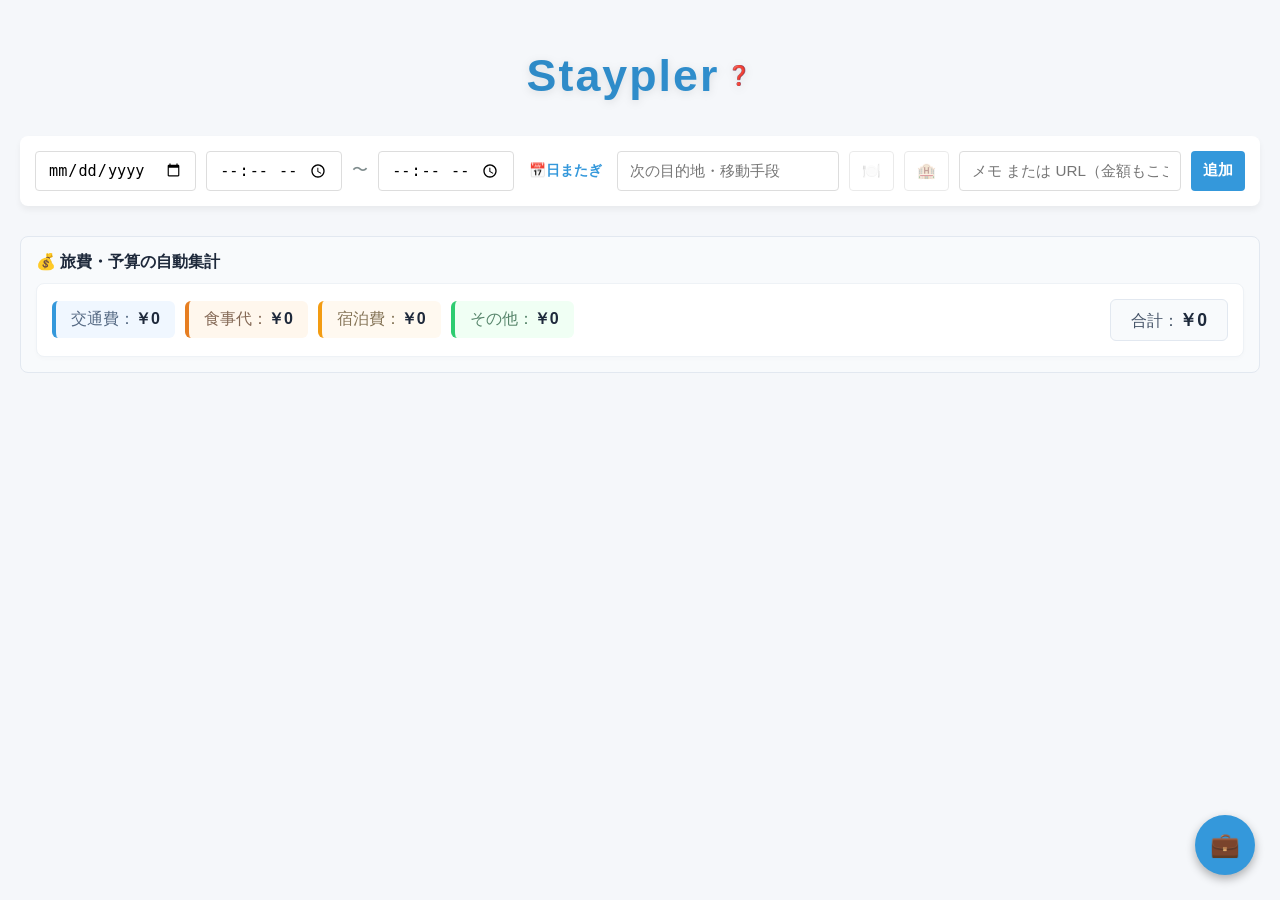
<file: index.html>
<!DOCTYPE html>
<html lang="ja">
<head>
    <meta charset="UTF-8">
    <meta name="viewport" content="width=device-width, initial-scale=1.0">
    <title>Staypler - 旅行計画アプリ</title>
    <link rel="stylesheet" href="style.css">
</head>
<body>
    <h1>Staypler <span onclick="showHelp()" style="cursor: pointer; font-size: 1.2rem; vertical-align: middle;">❓</span></h1>

    <div class="input-area">
    <input type="date" id="newDate">
    <input type="time" id="startTime">
    <span style="color: #7f8c8d; align-self: center;">〜</span>
    <input type="date" id="endValueDate" style="width: 140px; display: none;">
    <input type="time" id="endTime">
    <button type="button" onclick="toggleEndDate()" style="background: none; border: none; color: #3498db; cursor: pointer; padding: 0 5px; font-size: 0.85rem; align-self: center;">📅日またぎ</button>
    <input type="text" id="newDestination" placeholder="次の目的地・移動手段">
    
    <!-- 🍽️食事、🏨宿泊のトグルボタン（機能用） -->
    <button type="button" id="mealToggleBtn" onclick="toggleMealMode()" style="border: 1px solid #ccc; background-color: transparent; opacity: 0.4;">🍽️</button>
    <button type="button" id="hotelToggleBtn" onclick="toggleHotelMode()" style="border: 1px solid #ccc; background-color: transparent; opacity: 0.4;">🏨</button>

    <input type="text" id="newMemo" placeholder="メモ または URL（金額もここに記載）">

    <button id="submitBtn" onclick="addDestination()">追加</button>
    </div>

    <!-- 🌟 追記：予算集計表示エリア 🌟 -->
    <div class="budget-container" style="background-color: #f8fafc; border: 1px solid #e2e8f0; border-radius: 8px; padding: 15px; margin: 20px 0; font-family: sans-serif;">
        <h3 style="margin: 0 0 10px 0; font-size: 1rem; color: #1e293b; display: flex; align-items: center; gap: 6px;">
            💰 旅費・予算の自動集計
        </h3>
        <div style="display: flex; gap: 10px; align-items: center; flex-wrap: wrap; background: #fff; padding: 15px; border-radius: 8px; border: 1px solid #eef2f6; box-shadow: 0 2px 4px rgba(0,0,0,0.02);">
            <div style="background: #f0f7ff; padding: 8px 15px; border-radius: 6px; border-left: 4px solid #3498db;"><span style="color: #576b85;">交通費：</span><span id="total-transport-cost" style="font-weight: bold; color: #1e293b;">￥0</span></div>
            <div style="background: #fff7ed; padding: 8px 15px; border-radius: 6px; border-left: 4px solid #e67e22;"><span style="color: #856a57;">食事代：</span><span id="total-meal-cost" style="font-weight: bold; color: #1e293b;">￥0</span></div>
            <div style="background: #fff9f0; padding: 8px 15px; border-radius: 6px; border-left: 4px solid #f39c12;"><span style="color: #857457;">宿泊費：</span><span id="total-hotel-cost" style="font-weight: bold; color: #1e293b;">￥0</span></div>
            <div style="background: #f0fff4; padding: 8px 15px; border-radius: 6px; border-left: 4px solid #2ecc71;"><span style="color: #57856b;">その他：</span><span id="total-other-cost" style="font-weight: bold; color: #1e293b;">￥0</span></div>

            <div style="margin-left: auto; background: #f8fafc; padding: 8px 20px; border-radius: 6px; border: 1px solid #e2e8f0;">
                <span style="color: #475569; font-weight: 500;">合計：</span><span id="totalCost" style="font-weight: 800; color: #1e293b; font-size: 1.1rem;">￥0</span>
            </div>
        </div>
    </div>

    <!-- 💼 折りたたみ式持ち物チェックリスト -->
    <button id="todo-toggle-btn" onclick="toggleTodoList()" style="position: fixed; bottom: 25px; right: 25px; width: 60px; height: 60px; border-radius: 50%; background: #3498db; color: white; border: none; font-size: 1.5rem; cursor: pointer; box-shadow: 0 4px 10px rgba(0,0,0,0.3); z-index: 999; display: flex; align-items: center; justify-content: center; transition: all 0.2s;" title="持ち物リストを開く">💼</button>

    <div id="todo-sidebar" style="position: fixed; top: 0; right: -350px; width: 320px; height: 100%; background: white; box-shadow: -4px 0 15px rgba(0,0,0,0.15); z-index: 1000; transition: right 0.3s ease; display: flex; flex-direction: column; font-family: sans-serif;">
        <div style="background: #2c3e50; color: white; padding: 20px 15px; display: flex; justify-content: space-between; align-items: center;">
            <h3 style="margin: 0; font-size: 1.1rem; display: flex; align-items: center; gap: 8px;">💼 持ち物リスト</h3>
            <button onclick="toggleTodoList()" style="background: none; border: none; color: #bdc3c7; font-size: 1.2rem; cursor: pointer; padding: 0 5px;">❌</button>
        </div>
        
        <!-- サイドバーの入力エリアを修正 -->
        <div style="padding: 15px; border-bottom: 1px solid #e2e8f0; display: flex; flex-direction: column; gap: 8px;">
            <input type="text" id="new-todo-item" placeholder="持ち物を入力..." style="padding: 8px; border: 1px solid #cbd5e1; border-radius: 4px;">
    
            <div style="display: flex; gap: 8px;">
                <input type="text" id="new-todo-category" placeholder="カテゴリ" style="flex: 1; padding: 8px; border: 1px solid #cbd5e1; border-radius: 4px;">
                <button onclick="addTodoItem()" style="background: #2ecc71; color: white; border: none; padding: 8px 12px; border-radius: 4px; cursor: pointer;">追加</button>
            </div>
        </div>

        <!-- リスト表示エリア -->
        <div id="todo-list-container" style="flex: 1; overflow-y: auto; padding: 15px; display: flex; flex-direction: column; gap: 10px;">
            <!-- ここにJavaScriptでアイテムが追加されます -->
        </div>
    </div>

    <div id="output"></div>

    <!-- 🧭 アップデート版ヘルプモーダル -->
    <div id="helpModal" style="display: none; position: fixed; top: 0; left: 0; width: 100%; height: 100%; background: rgba(0,0,0,0.5); z-index: 1001; justify-content: center; align-items: center;">
    <div style="background: white; padding: 25px; border-radius: 8px; max-width: 500px; width: 90%; box-shadow: 0 4px 15px rgba(0,0,0,0.2); position: relative;">
        <h3 style="margin-top: 0; color: #2c3e50; border-bottom: 2px solid #3498db; padding-bottom: 8px;">🧭 Staypler 操作ガイド</h3>
        <div style="font-size: 0.9rem; line-height: 1.6; color: #555; max-height: 400px; overflow-y: auto;">
            
            <p style="margin-top: 10px; font-weight: bold; color: #2980b9;">📅 基本の予定追加</p>
            <ul style="padding-left: 20px; margin-top: 5px;">
                <li><strong>時間：</strong> 入力すると自動で並び替わります。空欄にするとフリー予定になります。</li>
                <li><strong>未定リスト：</strong> 日付を入力せずに追加すると、画面最下部の「いつか行く候補リスト」にストックされます。</li>
            </ul>

            <p style="margin-top: 15px; font-weight: bold; color: #3498db;">🚉 移動ルートと交通費（コマンド入力）</p>
            <ul style="padding-left: 20px; margin-top: 5px;">
                <li>行き先に「<code>〜</code>」で繋いで入力します。</li>
                <li>コマンドを頭に付けると、アイコン付きで整理されます。</li>
                
                <li style="margin-top: 8px;"><strong>【コマンド一覧】</strong></li>
                <div style="background: #f8fafc; padding: 10px; border-radius: 5px; font-size: 0.85rem; border: 1px solid #e2e8f0; margin: 5px 0;">
                    <code>#t</code>：鉄道（Train）<br>
                    <code>#b</code>：バス（Bus）<br>
                    <code>#w</code>：徒歩（Walk）<br>
                    <code>#p</code>：飛行機（Plane）<br>
                    <code>#s</code>：船（Ship）<br>
                    <code>指定なし</code>：通常の移動（➡️ で表示）
                </div>
                
                <li style="margin-top: 8px;"><strong>入力例：</strong> <code>#t(￥540, st東京駅, at横浜駅)横浜駅</code></li>
                <li>「<code>￥</code>」や「<code>\</code>」から始まる数字は自動で交通費に集計されます。</li>
            </ul>

            <p style="margin-top: 15px; font-weight: bold; color: #e67e22;">🏨 宿泊予定と宿泊費</p>
            <ul style="padding-left: 20px; margin-top: 5px;">
                <li>「🏨」ボタンをオン（オレンジ色）にして追加すると、その日の最後に配置されます。</li>
                <li>メモ欄に数字（例: <code>12000</code>）を書くと、「宿泊費」に自動集計されます。</li>
            </ul>

            <p style="margin-top: 15px; font-weight: bold; color: #2ecc71;">💰 その他の費用</p>
            <ul style="padding-left: 20px; margin-top: 5px;">
                <li>通常スポットのメモ欄に数字を書くと、「その他」の費用に自動集計されます。</li>
            </ul>

            <p style="margin-top: 15px; font-weight: bold; color: #f1c40f;">💼 持ち物リスト</p>
            <ul style="padding-left: 20px; margin-top: 5px;">
                <li>画面右下のカバンボタン（💼）を押すと、チェックリストが出現します。</li>
            </ul>
        </div>
        <button onclick="closeHelp()" style="margin-top: 15px; padding: 8px 15px; background: #3498db; color: white; border: none; border-radius: 4px; cursor: pointer; float: right;">閉じる</button>
    </div>
</div>

    <script src="travel.js"></script>
</body>
</html>
</file>
<file: style.css>
/* 全体のリセットと背景 */
body {
    font-family: 'Helvetica Neue', Arial, 'Hiragino Kaku Gothic ProN', Meiryo, sans-serif;
    background-color: #f5f7fa;
    color: #2c3e50;
    margin: 0;
    padding: 20px;
}

h1 {
    text-align: center;
    font-size: 2.8rem;               /* タイトルを大きく太く */
    font-weight: 800;
    letter-spacing: 2px;             /* 文字の間隔を少し広げてロゴっぽく */
    background: linear-gradient(135deg, #2980b9, #3498db); /* 爽やかなブルーのグラデーション */
    -webkit-background-clip: text;
    background-clip: text;
    -webkit-text-fill-color: transparent; /* 文字色をグラデーションにする魔法 */
    margin-top: 30px;
    margin-bottom: 35px;
    filter: drop-shadow(0px 2px 4px rgba(0, 0, 0, 0.1)); /* ほんのり影をつけて立体的に */
    display: flex;
    justify-content: center;
    align-items: center;
    gap: 8px;
}

/* ヘルプの❓マークがグラデーションで消えないように個別に色を指定 */
h1 span {
    -webkit-text-fill-color: #3498db !important;
    font-size: 1.5rem;
    transition: transform 0.2s;
}

h1 span:hover {
    transform: scale(1.2); /* マウスを乗せるとぷるっと大きく */
}

/* 入力エリアの横並びUI */
.input-area {
    display: flex;
    flex-wrap: wrap;
    gap: 10px;
    background: white;
    padding: 15px;
    border-radius: 8px;
    box-shadow: 0 4px 6px rgba(0, 0, 0, 0.05);
    margin-bottom: 30px;
    justify-content: center;
}

.input-area input, .input-area button {
    padding: 8px 12px;
    border: 1px solid #ddd;
    border-radius: 4px;
    font-size: 0.95rem;
}

.input-area input[type="text"] {
    flex: 1;
    min-width: 150px;
}

.input-area button {
    background-color: #3498db;
    color: white;
    border: none;
    cursor: pointer;
    font-weight: bold;
    transition: background 0.2s;
}

.input-area button:hover {
    background-color: #2980b9;
}

/* タイムラインのレイアウト */
.date-header {
    margin-top: 30px;
    margin-bottom: 15px;
    display: flex;
    align-items: center;
    gap: 10px;
}

.day-badge {
    background-color: #3498db;
    color: white;
    padding: 3px 10px;
    border-radius: 20px;
    font-size: 0.85rem;
    font-weight: bold;
}

.date-text {
    font-size: 1.2rem;
    font-weight: bold;
    color: #2c3e50;
}

.week-text {
    color: #7f8c8d;
    font-size: 1rem;
}

/* 予定カードの共通デザイン */
.plan-item {
    background: white;
    padding: 15px;
    border-radius: 6px;
    box-shadow: 0 2px 4px rgba(0,0,0,0.02);
    margin-bottom: 10px;
    display: flex;
    justify-content: space-between;
    align-items: center;
    border-left: 5px solid #bdc3c7;
}

.plan-content {
    flex: 1;
}

.plan-main {
    display: flex;
    align-items: center;
}

.time-text {
    font-weight: bold;
    color: #2c3e50;
    min-width: 80px;
}

.place-text {
    font-size: 1.05rem;
    font-weight: 500;
}

.plan-memo {
    margin-top: 5px;
    font-size: 0.85rem;
    color: #7f8c8d;
    padding-left: 90px;
}

.memo-link {
    color: #3498db;
    text-decoration: none;
}

.memo-link:hover {
    text-decoration: underline;
}

/* スポット・移動のデザイン */
.spot-item {
    border-left-color: #2ecc71;
}

/* 🌟 ここを修正：色を青色、太さを 3px に統一 */
.route-item {
    border-left: 3px dashed #3498db !important;
    background-color: #fcfdfe;
    position: relative;
    left: -1px; /* 👈 ここにこれを追加してください */
}

/* 【新設】ホテル（宿泊）用の専用デザイン */
.hotel-checkin-item {
    border-left: 5px solid #f39c12 !important; /* 温かみのあるオレンジ */
    background-color: #fff9f0 !important;      /* 優しい暖色の背景 */
}

.hotel-checkin-item {
    border-left: 5px solid #f39c12 !important;
    background-color: #fff9f0 !important;
}

/* 食事モードのアクティブ状態 */
#mealToggleBtn.active {
    border-color: #e67e22 !important;
    background-color: #fffaf0 !important;
    opacity: 1 !important;
}

/* 食事用カードのデザイン */
.meal-item {
    border-left: 5px solid #e67e22 !important;
    background-color: #fff7ed !important;
}

/* 操作ボタン（編集・削除） */
.btn-group {
    display: flex;
    gap: 5px;
}

.edit-btn, .delete-btn {
    padding: 4px 8px;
    font-size: 0.8rem;
    border: none;
    border-radius: 3px;
    cursor: pointer;
}

.edit-btn {
    background-color: #ebf5fb;
    color: #2980b9;
}

.delete-btn {
    background-color: #fdf2f2;
    color: #e74c3c;
}
</file>
